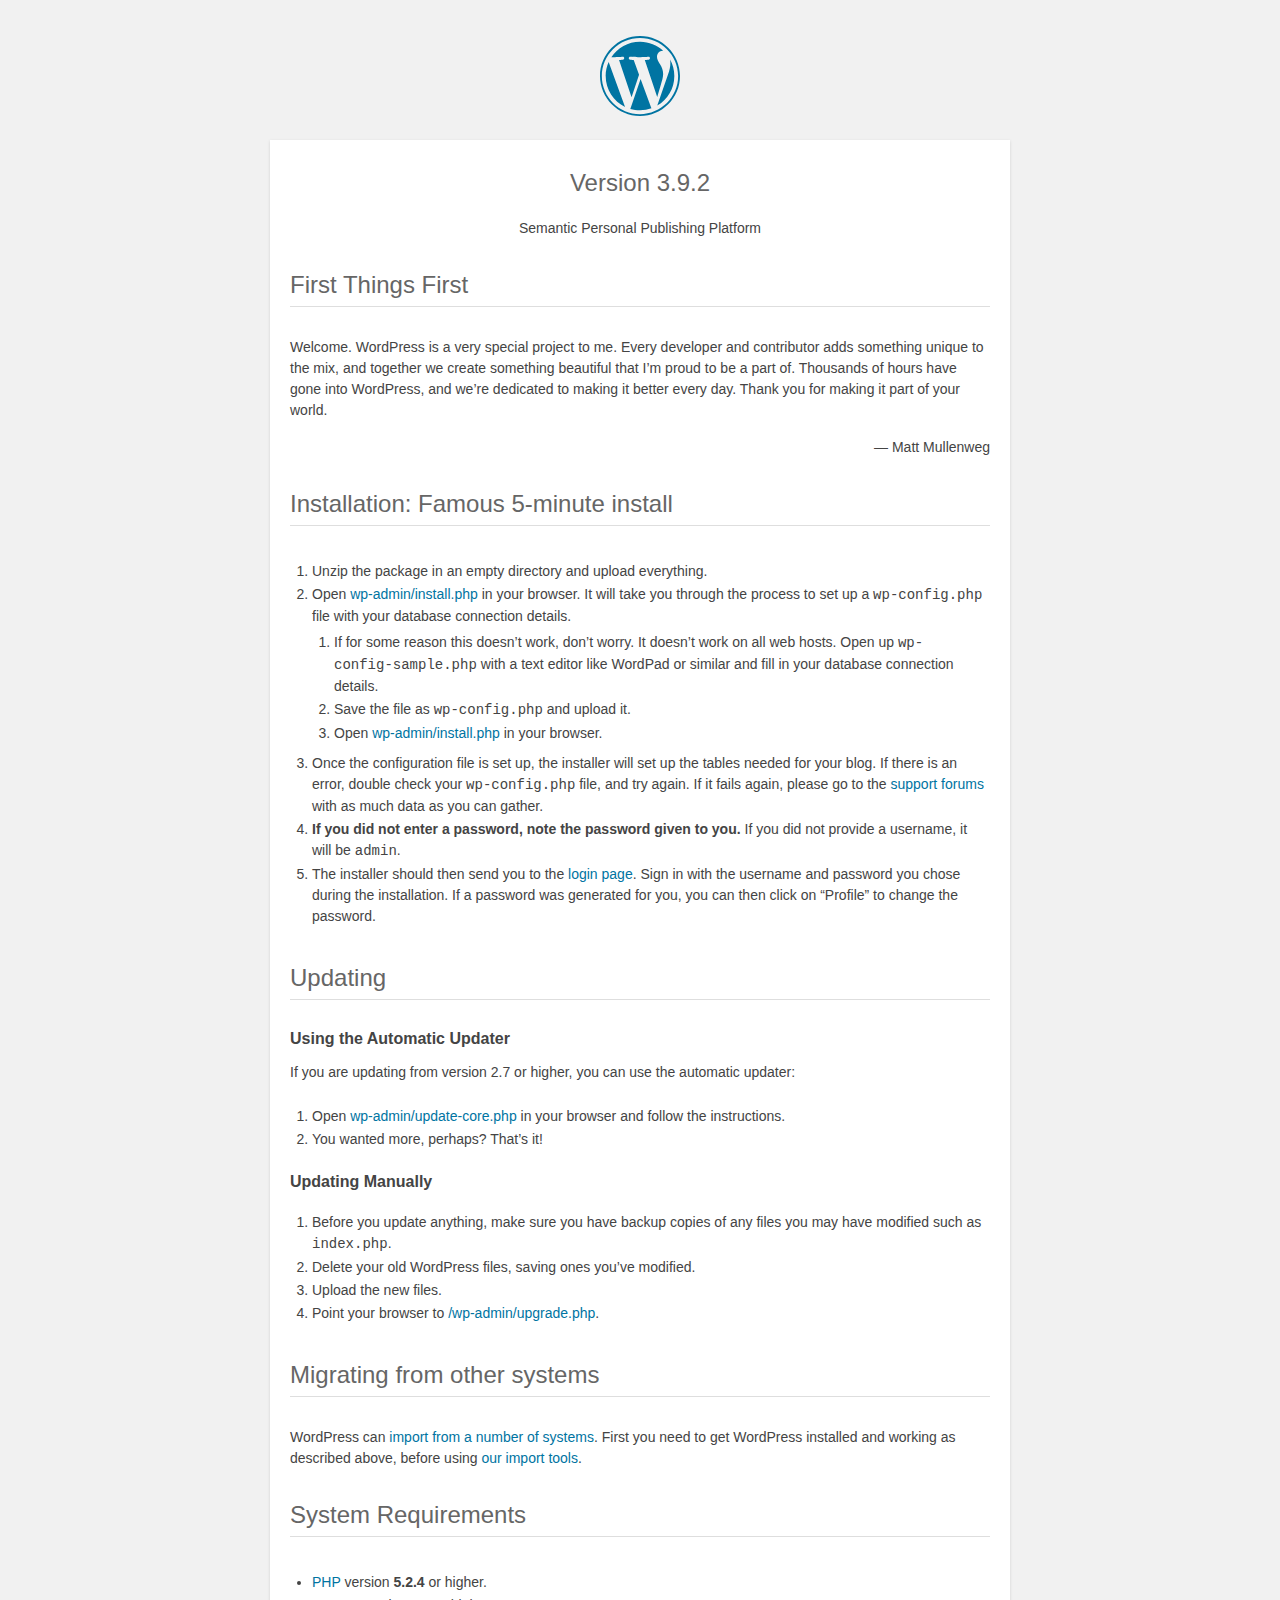
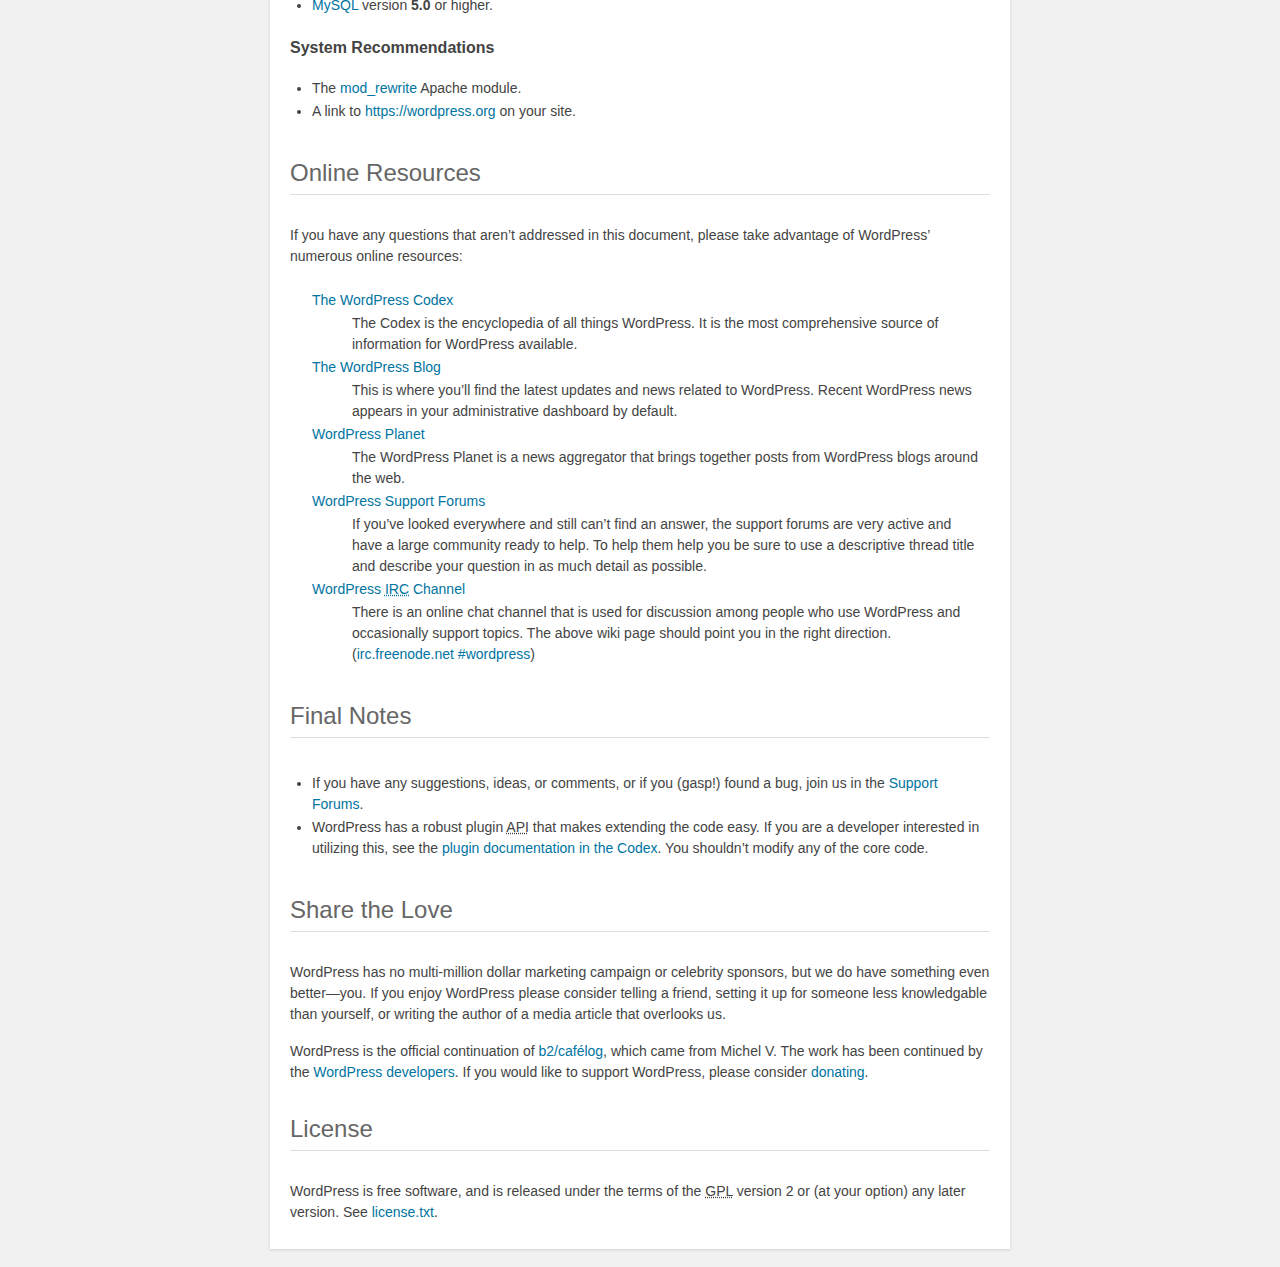
<file: wordpress/readme.html>
<!DOCTYPE html>
<html>
<head>
	<meta name="viewport" content="width=device-width" />
	<meta http-equiv="Content-Type" content="text/html; charset=utf-8" />
	<title>WordPress &#8250; ReadMe</title>
	<link rel="stylesheet" href="wp-admin/css/install.css?ver=20100228" type="text/css" />
</head>
<body>
<h1 id="logo">
	<a href="https://wordpress.org/"><img alt="WordPress" src="wp-admin/images/wordpress-logo.png" /></a>
	<br /> Version 3.9.2
</h1>
<p style="text-align: center">Semantic Personal Publishing Platform</p>

<h1>First Things First</h1>
<p>Welcome. WordPress is a very special project to me. Every developer and contributor adds something unique to the mix, and together we create something beautiful that I&#8217;m proud to be a part of. Thousands of hours have gone into WordPress, and we&#8217;re dedicated to making it better every day. Thank you for making it part of your world.</p>
<p style="text-align: right">&#8212; Matt Mullenweg</p>

<h1>Installation: Famous 5-minute install</h1>
<ol>
	<li>Unzip the package in an empty directory and upload everything.</li>
	<li>Open <span class="file"><a href="wp-admin/install.php">wp-admin/install.php</a></span> in your browser. It will take you through the process to set up a <code>wp-config.php</code> file with your database connection details.
		<ol>
			<li>If for some reason this doesn&#8217;t work, don&#8217;t worry. It doesn&#8217;t work on all web hosts. Open up <code>wp-config-sample.php</code> with a text editor like WordPad or similar and fill in your database connection details.</li>
			<li>Save the file as <code>wp-config.php</code> and upload it.</li>
			<li>Open <span class="file"><a href="wp-admin/install.php">wp-admin/install.php</a></span> in your browser.</li>
		</ol>
	</li>
	<li>Once the configuration file is set up, the installer will set up the tables needed for your blog. If there is an error, double check your <code>wp-config.php</code> file, and try again. If it fails again, please go to the <a href="https://wordpress.org/support/" title="WordPress support">support forums</a> with as much data as you can gather.</li>
	<li><strong>If you did not enter a password, note the password given to you.</strong> If you did not provide a username, it will be <code>admin</code>.</li>
	<li>The installer should then send you to the <a href="wp-login.php">login page</a>. Sign in with the username and password you chose during the installation. If a password was generated for you, you can then click on &#8220;Profile&#8221; to change the password.</li>
</ol>

<h1>Updating</h1>
<h2>Using the Automatic Updater</h2>
<p>If you are updating from version 2.7 or higher, you can use the automatic updater:</p>
<ol>
	<li>Open <span class="file"><a href="wp-admin/update-core.php">wp-admin/update-core.php</a></span> in your browser and follow the instructions.</li>
	<li>You wanted more, perhaps? That&#8217;s it!</li>
</ol>

<h2>Updating Manually</h2>
<ol>
	<li>Before you update anything, make sure you have backup copies of any files you may have modified such as <code>index.php</code>.</li>
	<li>Delete your old WordPress files, saving ones you&#8217;ve modified.</li>
	<li>Upload the new files.</li>
	<li>Point your browser to <span class="file"><a href="wp-admin/upgrade.php">/wp-admin/upgrade.php</a>.</span></li>
</ol>

<h1>Migrating from other systems</h1>
<p>WordPress can <a href="http://codex.wordpress.org/Importing_Content">import from a number of systems</a>. First you need to get WordPress installed and working as described above, before using <a href="wp-admin/import.php" title="Import to WordPress">our import tools</a>.</p>

<h1>System Requirements</h1>
<ul>
	<li><a href="http://php.net/">PHP</a> version <strong>5.2.4</strong> or higher.</li>
	<li><a href="http://www.mysql.com/">MySQL</a> version <strong>5.0</strong> or higher.</li>
</ul>

<h2>System Recommendations</h2>
<ul>
	<li>The <a href="http://httpd.apache.org/docs/2.2/mod/mod_rewrite.html">mod_rewrite</a> Apache module.</li>
	<li>A link to <a href="https://wordpress.org/">https://wordpress.org</a> on your site.</li>
</ul>

<h1>Online Resources</h1>
<p>If you have any questions that aren&#8217;t addressed in this document, please take advantage of WordPress&#8217; numerous online resources:</p>
<dl>
	<dt><a href="http://codex.wordpress.org/">The WordPress Codex</a></dt>
		<dd>The Codex is the encyclopedia of all things WordPress. It is the most comprehensive source of information for WordPress available.</dd>
	<dt><a href="https://wordpress.org/news/">The WordPress Blog</a></dt>
		<dd>This is where you&#8217;ll find the latest updates and news related to WordPress. Recent WordPress news appears in your administrative dashboard by default.</dd>
	<dt><a href="http://planet.wordpress.org/">WordPress Planet</a></dt>
		<dd>The WordPress Planet is a news aggregator that brings together posts from WordPress blogs around the web.</dd>
	<dt><a href="https://wordpress.org/support/">WordPress Support Forums</a></dt>
		<dd>If you&#8217;ve looked everywhere and still can&#8217;t find an answer, the support forums are very active and have a large community ready to help. To help them help you be sure to use a descriptive thread title and describe your question in as much detail as possible.</dd>
	<dt><a href="http://codex.wordpress.org/IRC">WordPress <abbr title="Internet Relay Chat">IRC</abbr> Channel</a></dt>
		<dd>There is an online chat channel that is used for discussion among people who use WordPress and occasionally support topics. The above wiki page should point you in the right direction. (<a href="irc://irc.freenode.net/wordpress">irc.freenode.net #wordpress</a>)</dd>
</dl>

<h1>Final Notes</h1>
<ul>
	<li>If you have any suggestions, ideas, or comments, or if you (gasp!) found a bug, join us in the <a href="https://wordpress.org/support/">Support Forums</a>.</li>
	<li>WordPress has a robust plugin <abbr title="application programming interface">API</abbr> that makes extending the code easy. If you are a developer interested in utilizing this, see the <a href="http://codex.wordpress.org/Plugin_API" title="WordPress plugin API">plugin documentation in the Codex</a>. You shouldn&#8217;t modify any of the core code.</li>
</ul>

<h1>Share the Love</h1>
<p>WordPress has no multi-million dollar marketing campaign or celebrity sponsors, but we do have something even better&#8212;you. If you enjoy WordPress please consider telling a friend, setting it up for someone less knowledgable than yourself, or writing the author of a media article that overlooks us.</p>

<p>WordPress is the official continuation of <a href="http://cafelog.com/">b2/caf&#233;log</a>, which came from Michel V. The work has been continued by the <a href="https://wordpress.org/about/">WordPress developers</a>. If you would like to support WordPress, please consider <a href="https://wordpress.org/donate/" title="Donate to WordPress">donating</a>.</p>

<h1>License</h1>
<p>WordPress is free software, and is released under the terms of the <abbr title="GNU General Public License">GPL</abbr> version 2 or (at your option) any later version. See <a href="license.txt">license.txt</a>.</p>

</body>
</html>
</file>
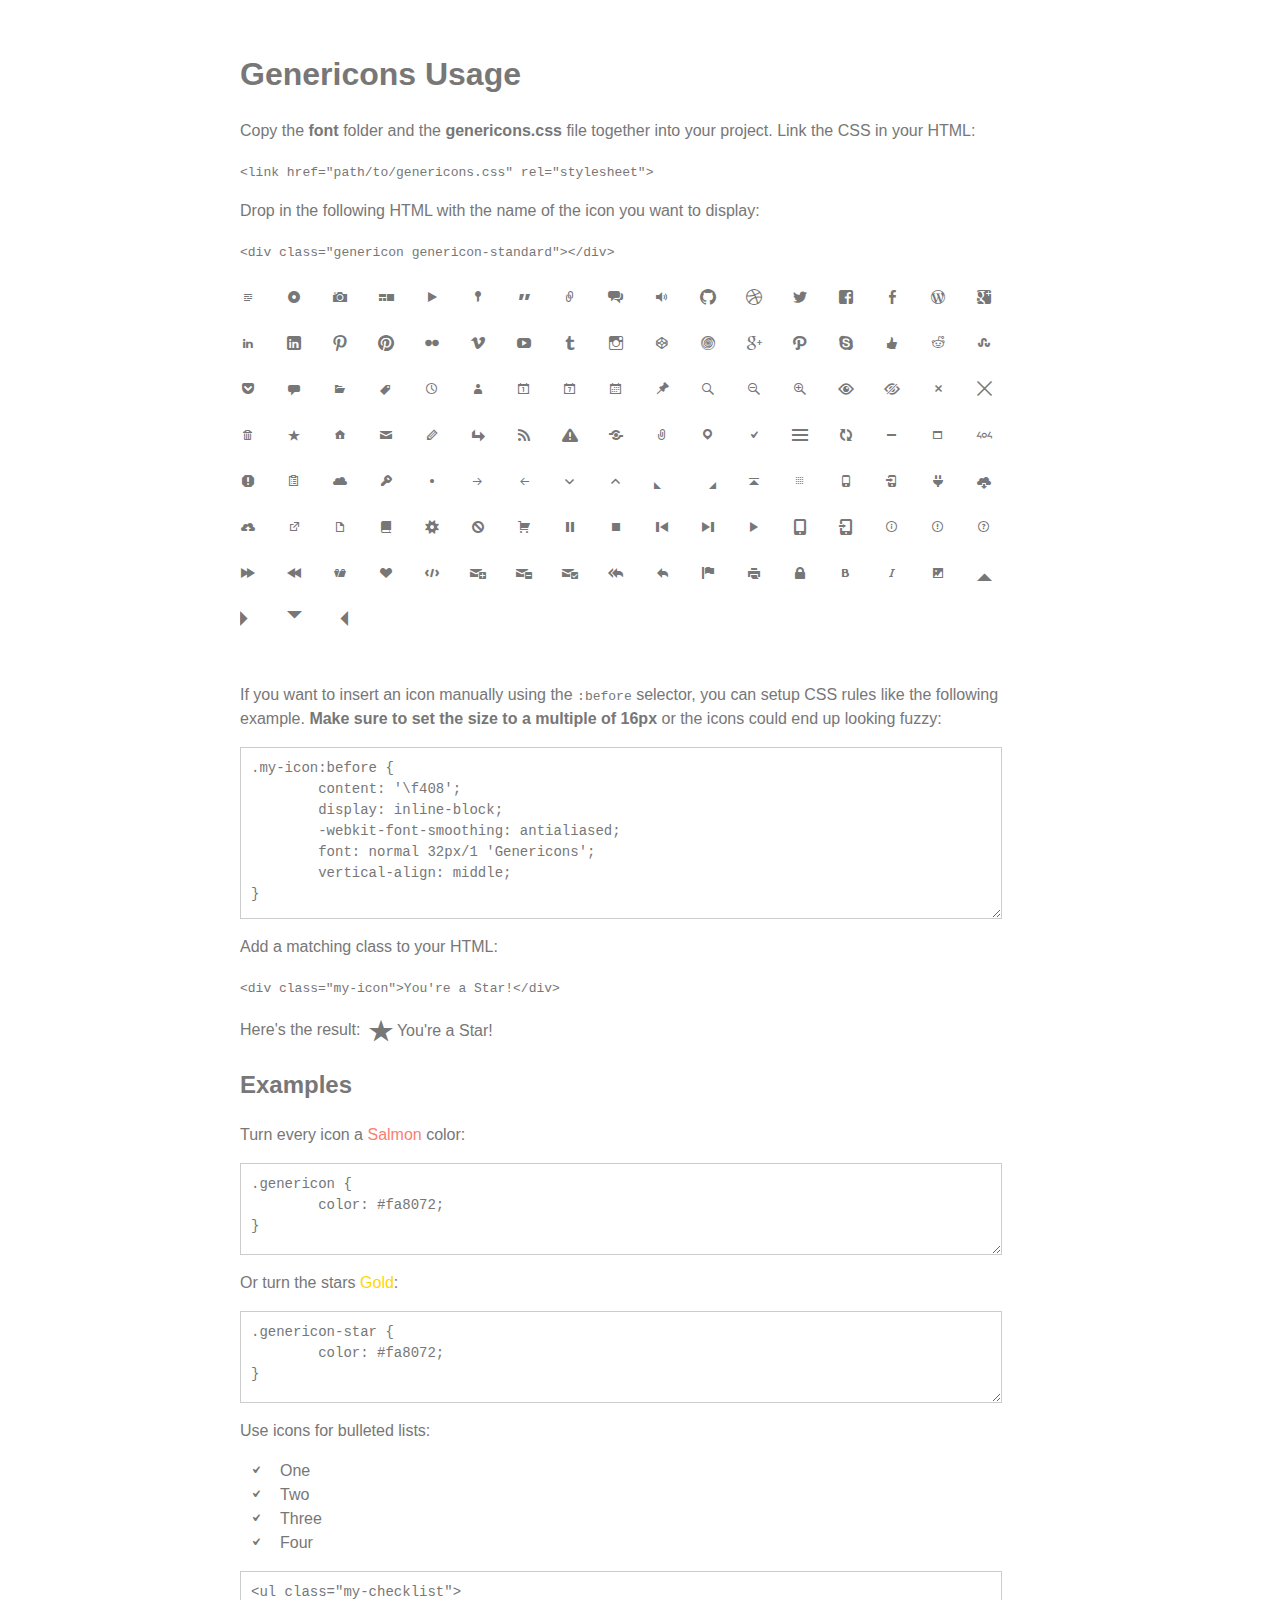
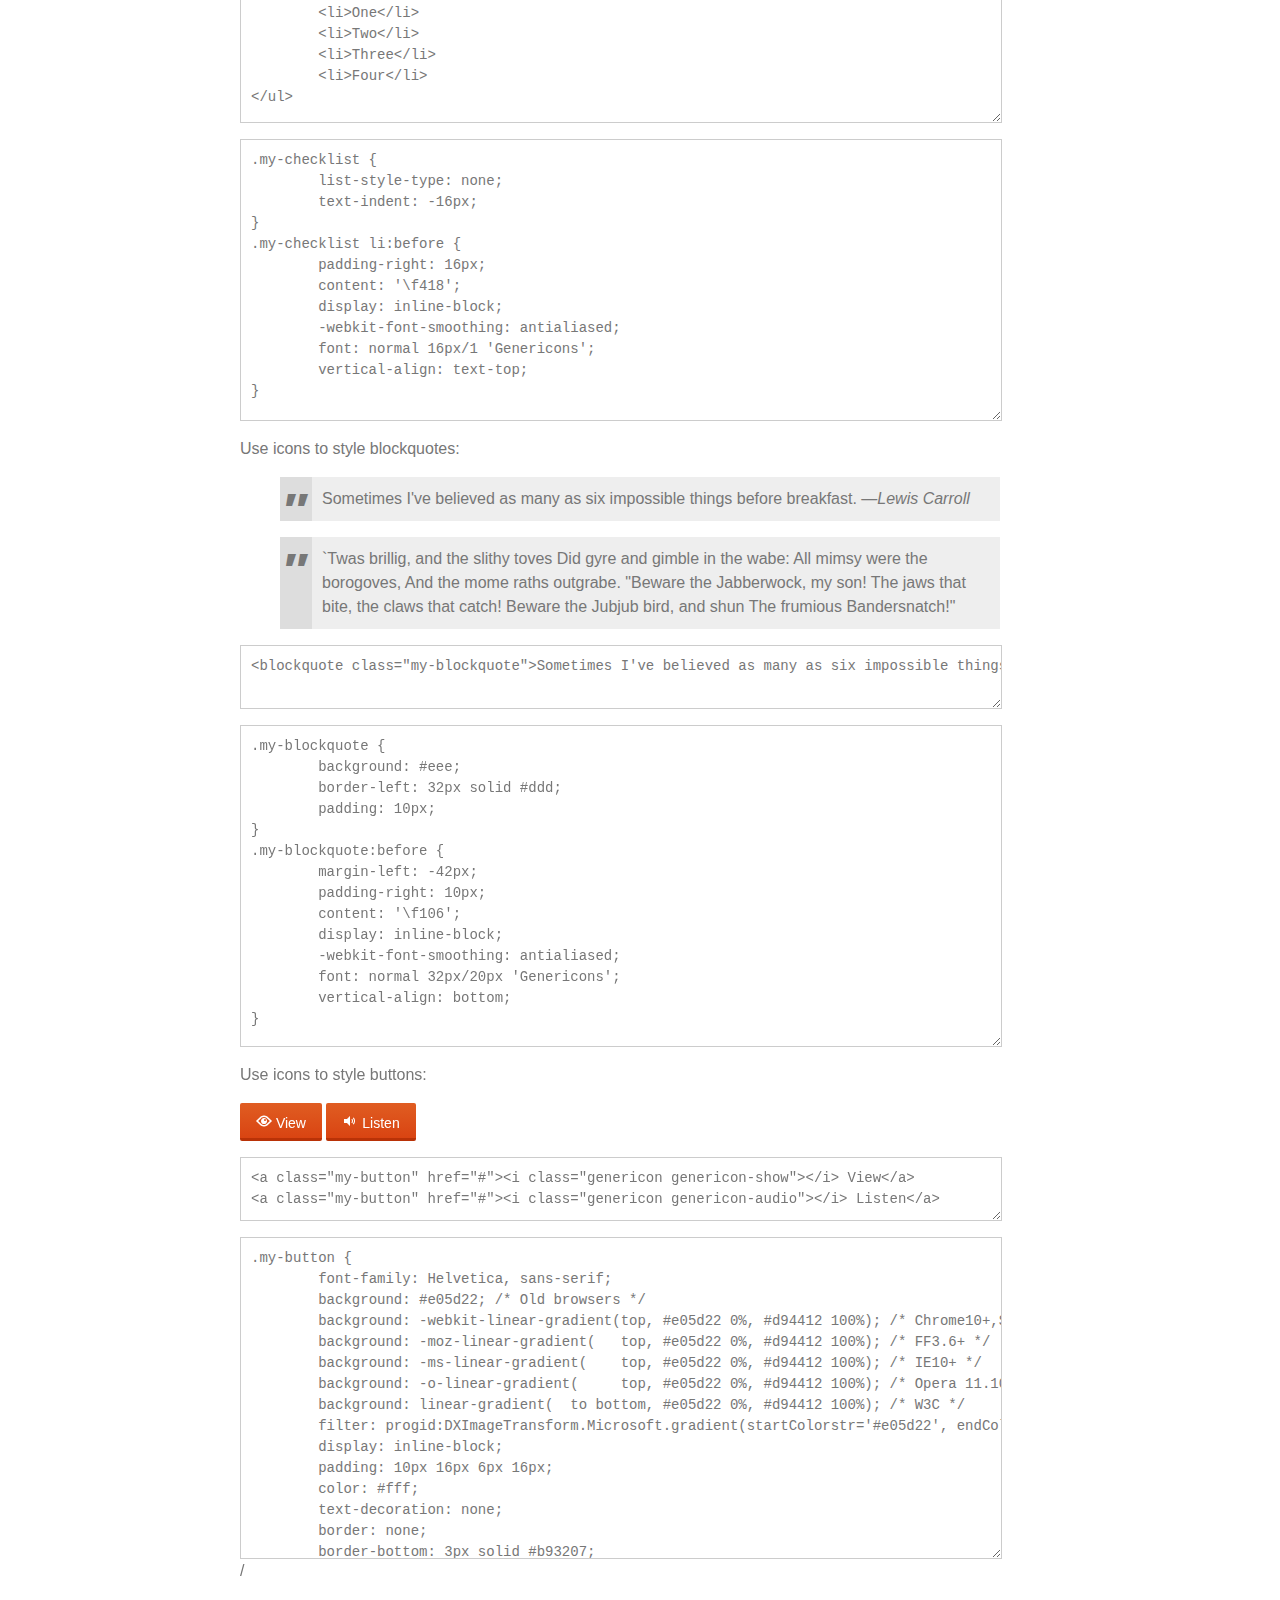
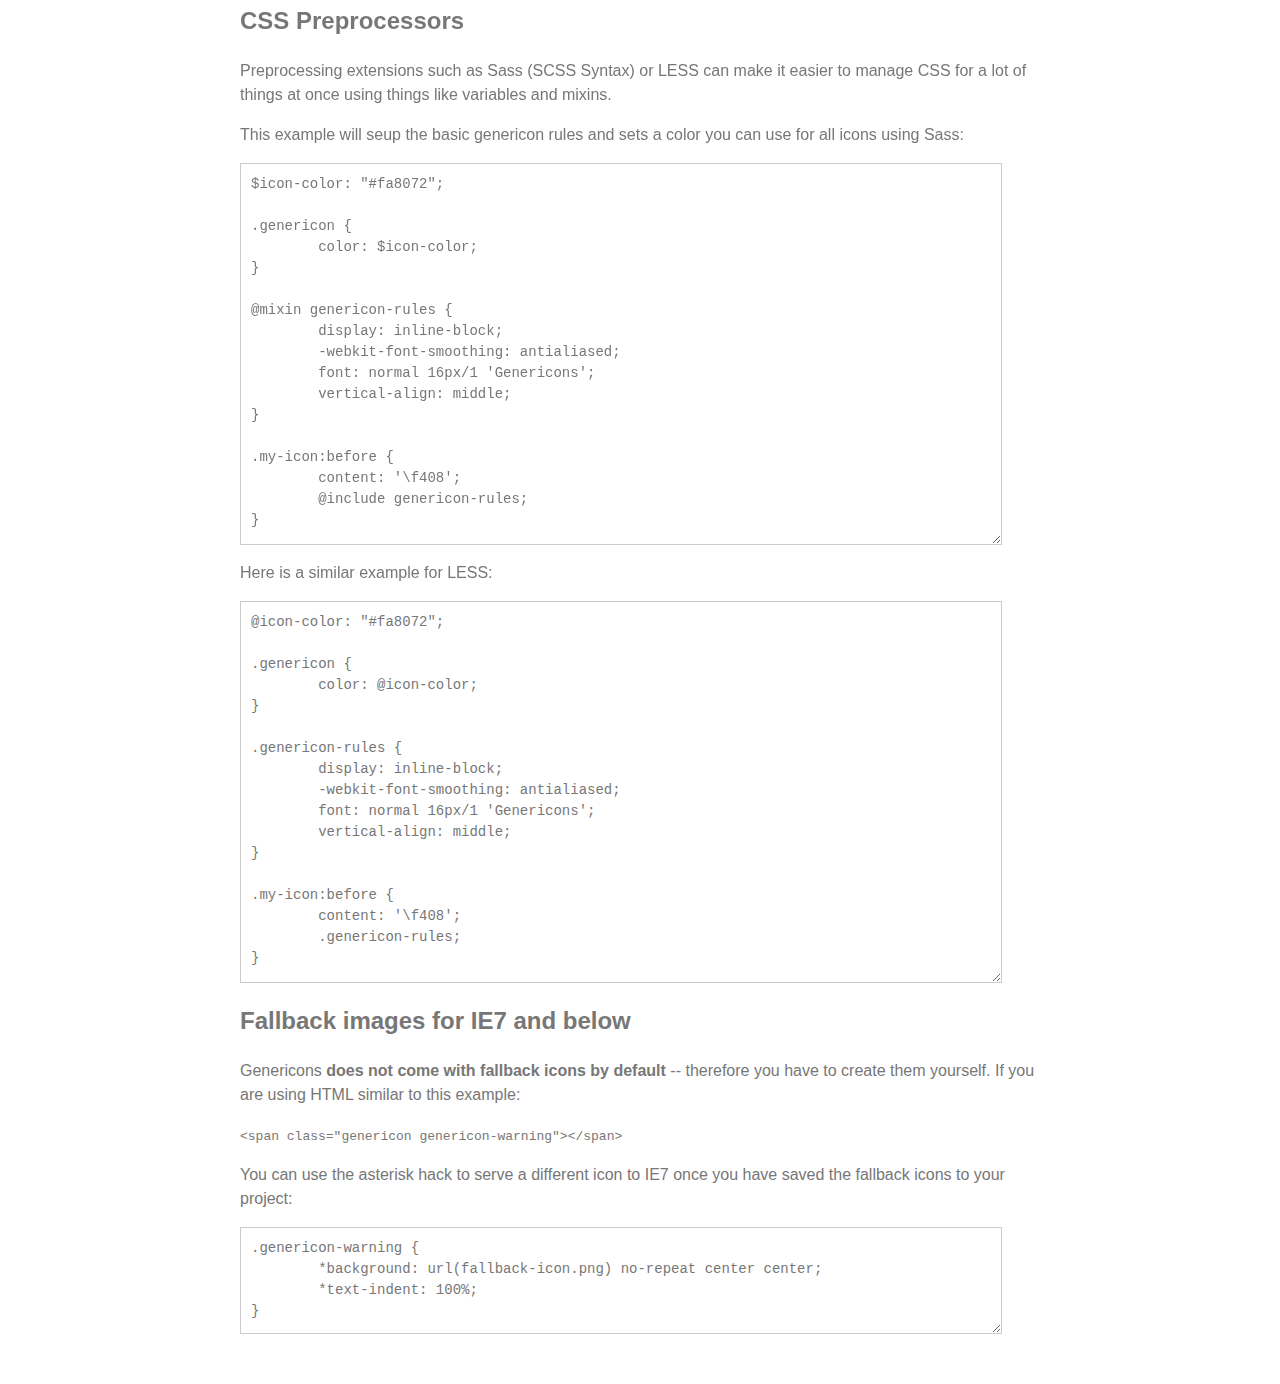
<file: wordpress/wp-content/themes/twentyfourteen/genericons/example.html>
<!DOCTYPE html>
<html dir="ltr" lang="en">
<head>
<title>Genericons</title>
<link rel="stylesheet" href="genericons.css">
<style type="text/css">
body {
	font-family: sans-serif;
	line-height: 1.5;
	width: 800px;
	margin: 50px auto;
	color: #777;
	background: white;
}
.icons {
	overflow: hidden;
	padding: 10px 0;
}
.icons div {
	cursor: pointer;
	float: left;
	margin: 0 30px 30px 0;
}
.icons:hover div {
	background: #f7f7f7;
}
.code {
        display: block;
        font: 14px/1.5 monospace;
        width: 740px;
        white-space: pre;
        border: 1px solid #ccc;
        padding: 10px;
        color: #777;
        overflow: auto;
}
.my-icon:before {
	content: '\f408';
        display: inline-block;
        -webkit-font-smoothing: antialiased;
        font: normal 32px/1 'Genericons';
        vertical-align: middle;
}
/* For the Examples */
.my-checklist {
	list-style-type: none;
	text-indent: -16px;
}
.my-checklist li:before {
	padding-right: 16px;
	content: '\f418';
        display: inline-block;
        -webkit-font-smoothing: antialiased;
        font: normal 16px/1 'Genericons';
        vertical-align: text-top;
}
.my-blockquote {
	background: #eee;
	border-left: 32px solid #ddd;
	padding: 10px;
}
.my-blockquote:before {
	margin-left: -42px;
	padding-right: 10px;
        content: '\f106';
        display: inline-block;
        -webkit-font-smoothing: antialiased;
        font: normal 32px/20px 'Genericons';
        vertical-align: bottom;
}
.my-button {
	font-family: Helvetica, sans-serif;
	font-size: 14px;
	background: #e05d22; /* Old browsers */
	background: -webkit-linear-gradient(top, #e05d22 0%, #d94412 100%); /* Chrome10+,Safari5.1+ */
	background: -moz-linear-gradient(   top, #e05d22 0%, #d94412 100%); /* FF3.6+ */
	background: -ms-linear-gradient(    top, #e05d22 0%, #d94412 100%); /* IE10+ */
	background: -o-linear-gradient(     top, #e05d22 0%, #d94412 100%); /* Opera 11.10+ */
	background: linear-gradient(  to bottom, #e05d22 0%, #d94412 100%); /* W3C */
	filter: progid:DXImageTransform.Microsoft.gradient(startColorstr='#e05d22', endColorstr='#d94412', GradientType=0); /* IE6-9 */
	display: inline-block;
	padding: 10px 16px 4px 16px;
	color: #fff;
	text-decoration: none;
	border: none;
	border-bottom: 3px solid #b93207;
	border-radius: 2px;
}
.my-button:hover,
.my-button:focus {
	background: #ed6a31; /* Old browsers */
	background: -webkit-linear-gradient(top, #ed6a31 0%, #e55627 100%); /* Chrome10+,Safari5.1+ */
	background: -moz-linear-gradient(   top, #ed6a31 0%, #e55627 100%); /* FF3.6+ */
	background: -ms-linear-gradient(    top, #ed6a31 0%, #e55627 100%); /* IE10+ */
	background: -o-linear-gradient(     top, #ed6a31 0%, #e55627 100%); /* Opera 11.10+ */
	background: linear-gradient(  to bottom, #ed6a31 0%, #e55627 100%); /* W3C */
	filter: progid:DXImageTransform.Microsoft.gradient(startColorstr='#ed6a31', endColorstr='#e55627', GradientType=0); /* IE6-9 */
	outline: none;
}
.my-button:active {
	background: #d94412; /* Old browsers */
	background: -webkit-linear-gradient(top, #d94412 0%, #e05d22 100%); /* Chrome10+,Safari5.1+ */
	background: -moz-linear-gradient(   top, #d94412 0%, #e05d22 100%); /* FF3.6+ */
	background: -ms-linear-gradient(    top, #d94412 0%, #e05d22 100%); /* IE10+ */
	background: -o-linear-gradient(     top, #d94412 0%, #e05d22 100%); /* Opera 11.10+ */
	background: linear-gradient(  to bottom, #d94412 0%, #e05d22 100%); /* W3C */
	filter: progid:DXImageTransform.Microsoft.gradient(startColorstr='#d94412', endColorstr='#e05d22', GradientType=0); /* IE6-9 */
	border: none;
	border-top: 3px solid #b93207;
	padding: 6px 16px 7px 16px;
}
</style>
</head>
<body>

<div class="section">

	<h1>Genericons Usage</h1>

	<p>Copy the <strong>font</strong> folder and the <strong>genericons.css</strong> file together into your project. Link the CSS in your HTML:</p>

	<p><code>&lt;link href="path/to/genericons.css" rel="stylesheet"&gt;</code></p>

	<p>Drop in the following HTML with the name of the icon you want to display:</p>

	<p><code>&lt;div class="genericon genericon-standard"&gt;&lt;/div&gt;</code></p>

	<div class="icons">
	
		<!-- post formats -->
		<div alt="f100" class="genericon genericon-standard"></div>
		<div alt="f101" class="genericon genericon-aside"></div>
		<div alt="f102" class="genericon genericon-image"></div>
		<div alt="f103" class="genericon genericon-gallery"></div>
		<div alt="f104" class="genericon genericon-video"></div>
		<div alt="f105" class="genericon genericon-status"></div>
		<div alt="f106" class="genericon genericon-quote"></div>
		<div alt="f107" class="genericon genericon-link"></div>
		<div alt="f108" class="genericon genericon-chat"></div>
		<div alt="f109" class="genericon genericon-audio"></div>

		<!-- social icons -->
		<div alt="f200" class="genericon genericon-github"></div>
		<div alt="f201" class="genericon genericon-dribbble"></div>
		<div alt="f202" class="genericon genericon-twitter"></div>
		<div alt="f203" class="genericon genericon-facebook"></div>
		<div alt="f204" class="genericon genericon-facebook-alt"></div>
		<div alt="f205" class="genericon genericon-wordpress"></div>
		<div alt="f206" class="genericon genericon-googleplus"></div>
		<div alt="f207" class="genericon genericon-linkedin"></div>
		<div alt="f208" class="genericon genericon-linkedin-alt"></div>
		<div alt="f209" class="genericon genericon-pinterest"></div>
		<div alt="f210" class="genericon genericon-pinterest-alt"></div>
		<div alt="f211" class="genericon genericon-flickr"></div>
		<div alt="f212" class="genericon genericon-vimeo"></div>
		<div alt="f213" class="genericon genericon-youtube"></div>
		<div alt="f214" class="genericon genericon-tumblr"></div>
		<div alt="f215" class="genericon genericon-instagram"></div>
		<div alt="f216" class="genericon genericon-codepen"></div>
		<div alt="f217" class="genericon genericon-polldaddy"></div>
		<div alt="f218" class="genericon genericon-googleplus-alt"></div>
		<div alt="f219" class="genericon genericon-path"></div>
		<div alt="f220" class="genericon genericon-skype"></div>
		<div alt="f221" class="genericon genericon-digg"></div>
		<div alt="f222" class="genericon genericon-reddit"></div>
		<div alt="f223" class="genericon genericon-stumbleupon"></div>
		<div alt="f224" class="genericon genericon-pocket"></div>

		<!-- meta icons -->
		<div alt="f300" class="genericon genericon-comment"></div>
		<div alt="f301" class="genericon genericon-category"></div>
		<div alt="f302" class="genericon genericon-tag"></div>
		<div alt="f303" class="genericon genericon-time"></div>
		<div alt="f304" class="genericon genericon-user"></div>
		<div alt="f305" class="genericon genericon-day"></div>
		<div alt="f306" class="genericon genericon-week"></div>
		<div alt="f307" class="genericon genericon-month"></div>
		<div alt="f308" class="genericon genericon-pinned"></div>

		<!-- other icons -->
		<div alt="f400" class="genericon genericon-search"></div>
		<div alt="f401" class="genericon genericon-unzoom"></div>
		<div alt="f402" class="genericon genericon-zoom"></div>
		<div alt="f403" class="genericon genericon-show"></div>
		<div alt="f404" class="genericon genericon-hide"></div>
		<div alt="f405" class="genericon genericon-close"></div>
		<div alt="f406" class="genericon genericon-close-alt"></div>
		<div alt="f407" class="genericon genericon-trash"></div>
		<div alt="f408" class="genericon genericon-star"></div>
		<div alt="f409" class="genericon genericon-home"></div>
		<div alt="f410" class="genericon genericon-mail"></div>
		<div alt="f411" class="genericon genericon-edit"></div>
		<div alt="f412" class="genericon genericon-reply"></div>
		<div alt="f413" class="genericon genericon-feed"></div>
		<div alt="f414" class="genericon genericon-warning"></div>
		<div alt="f415" class="genericon genericon-share"></div>
		<div alt="f416" class="genericon genericon-attachment"></div>
		<div alt="f417" class="genericon genericon-location"></div>
		<div alt="f418" class="genericon genericon-checkmark"></div>
		<div alt="f419" class="genericon genericon-menu"></div>
		<div alt="f420" class="genericon genericon-refresh"></div>
		<div alt="f421" class="genericon genericon-minimize"></div>
		<div alt="f422" class="genericon genericon-maximize"></div>
		<div alt="f423" class="genericon genericon-404"></div>
		<div alt="f424" class="genericon genericon-spam"></div>
		<div alt="f425" class="genericon genericon-summary"></div>
		<div alt="f426" class="genericon genericon-cloud"></div>
		<div alt="f427" class="genericon genericon-key"></div>
		<div alt="f428" class="genericon genericon-dot"></div>
		<div alt="f429" class="genericon genericon-next"></div>
		<div alt="f430" class="genericon genericon-previous"></div>
		<div alt="f431" class="genericon genericon-expand"></div>
		<div alt="f432" class="genericon genericon-collapse"></div>
		<div alt="f433" class="genericon genericon-dropdown"></div>
		<div alt="f434" class="genericon genericon-dropdown-left"></div>
		<div alt="f435" class="genericon genericon-top"></div>
		<div alt="f436" class="genericon genericon-draggable"></div>
		<div alt="f437" class="genericon genericon-phone"></div>
		<div alt="f438" class="genericon genericon-send-to-phone"></div>
		<div alt="f439" class="genericon genericon-plugin"></div>
		<div alt="f440" class="genericon genericon-cloud-download"></div>
		<div alt="f441" class="genericon genericon-cloud-upload"></div>
		<div alt="f442" class="genericon genericon-external"></div>
		<div alt="f443" class="genericon genericon-document"></div>
		<div alt="f444" class="genericon genericon-book"></div>
		<div alt="f445" class="genericon genericon-cog"></div>
		<div alt="f446" class="genericon genericon-unapprove"></div>
		<div alt="f447" class="genericon genericon-cart"></div>
		<div alt="f448" class="genericon genericon-pause"></div>
		<div alt="f449" class="genericon genericon-stop"></div>
		<div alt="f450" class="genericon genericon-skip-back"></div>
		<div alt="f451" class="genericon genericon-skip-ahead"></div>
		<div alt="f452" class="genericon genericon-play"></div>
		<div alt="f453" class="genericon genericon-tablet"></div>
		<div alt="f454" class="genericon genericon-send-to-tablet"></div>
		<div alt="f455" class="genericon genericon-info"></div>
		<div alt="f456" class="genericon genericon-notice"></div>
		<div alt="f457" class="genericon genericon-help"></div>
		<div alt="f458" class="genericon genericon-fastforward"></div>
		<div alt="f459" class="genericon genericon-rewind"></div>
		<div alt="f460" class="genericon genericon-portfolio"></div>
		<div alt="f461" class="genericon genericon-heart"></div>
		<div alt="f462" class="genericon genericon-code"></div>
		<div alt="f463" class="genericon genericon-subscribe"></div>
		<div alt="f464" class="genericon genericon-unsubscribe"></div>
		<div alt="f465" class="genericon genericon-subscribed"></div>
		<div alt="f466" class="genericon genericon-reply-alt"></div>
		<div alt="f467" class="genericon genericon-reply-single"></div>
		<div alt="f468" class="genericon genericon-flag"></div>
		<div alt="f469" class="genericon genericon-print"></div>
		<div alt="f470" class="genericon genericon-lock"></div>
		<div alt="f471" class="genericon genericon-bold"></div>
		<div alt="f472" class="genericon genericon-italic"></div>
		<div alt="f473" class="genericon genericon-picture"></div>

		<!-- generic shapes -->
		<div alt="f500" class="genericon genericon-uparrow"></div>
		<div alt="f501" class="genericon genericon-rightarrow"></div>
		<div alt="f502" class="genericon genericon-downarrow"></div>
		<div alt="f503" class="genericon genericon-leftarrow"></div>

	</div>

	<p>If you want to insert an icon manually using the <code>:before</code> selector, you can setup CSS rules like the following example. <strong>Make sure to set the size to a multiple of 16px</strong> or the icons could end up looking fuzzy:</p>

<p><textarea class="code" style="min-height: 150px;" onclick="select();">.my-icon:before {
	content: '\f408';
        display: inline-block;
        -webkit-font-smoothing: antialiased;
        font: normal 32px/1 'Genericons';
        vertical-align: middle;
}</textarea></p>

	<p>Add a matching class to your HTML:</p>

	<p><code>&lt;div class="my-icon"&gt;You're a Star!&lt;/div&gt;</code></p>

	<p>Here's the result: <span class="my-icon">You're a Star!</span></p>

	<h2>Examples</h2>

	<p>Turn every icon a <span style="color: #fa8072;">Salmon</span> color:</p>

<p><textarea class="code" style="min-height: 70px" onclick="select();">
.genericon {
	color: #fa8072;
}</textarea></p>

	<p>Or turn the stars <span style="color: #ffd700;">Gold</span>:</p>

<p><textarea class="code" style="min-height: 70px" onclick="select();">
.genericon-star {
	color: #fa8072;
}</textarea></p>

	<p>Use icons for bulleted lists:</p>

	<ul class="my-checklist">
		<li>One</li>
		<li>Two</li>
		<li>Three</li>
		<li>Four</li>
	</ul>

<p><textarea class="code" style="min-height: 130px" onclick="select();">
<ul class="my-checklist">
	<li>One</li>
	<li>Two</li>
	<li>Three</li>
	<li>Four</li>
</ul></textarea></p>

<p><textarea class="code" style="min-height: 260px;" onclick="select();">
.my-checklist {
	list-style-type: none;
	text-indent: -16px;
}
.my-checklist li:before {
	padding-right: 16px;
	content: '\f418';
        display: inline-block;
        -webkit-font-smoothing: antialiased;
        font: normal 16px/1 'Genericons';
        vertical-align: text-top;
}</textarea></p>

	<p>Use icons to style blockquotes:</p>

	<blockquote class="my-blockquote">Sometimes I've believed as many as six impossible things before breakfast. &mdash;<em>Lewis Carroll</em></blockquote>
	<blockquote class="my-blockquote">`Twas brillig, and the slithy toves Did gyre and gimble in the wabe: All mimsy were the borogoves, And the mome raths outgrabe. "Beware the Jabberwock, my son!  The jaws that bite, the claws that catch!  Beware the Jubjub bird, and shun The frumious Bandersnatch!"</blockquote>

<p><textarea class="code" style="min-height: 40px;" onclick="select();"><blockquote class="my-blockquote">Sometimes I've believed as many as six impossible things before breakfast. &mdash;<em>Lewis Carroll</em></blockquote></textarea></p>

<p><textarea class="code" style="min-height: 300px;" onclick="select();">
.my-blockquote {
	background: #eee;
	border-left: 32px solid #ddd;
	padding: 10px;
}
.my-blockquote:before {
	margin-left: -42px;
	padding-right: 10px;
        content: '\f106';
        display: inline-block;
        -webkit-font-smoothing: antialiased;
        font: normal 32px/20px 'Genericons';
        vertical-align: bottom;
} </textarea></p>

	<p>Use icons to style buttons:</p>

	<a class="my-button" href="javascript:void()"><i class="genericon genericon-show"></i> View</a>
	<a class="my-button" href="javascript:void()"><i class="genericon genericon-audio"></i> Listen</a>

<p><textarea class="code" style="min-height: 40px;" onclick="select();"><a class="my-button" href="#"><i class="genericon genericon-show"></i> View</a>
<a class="my-button" href="#"><i class="genericon genericon-audio"></i> Listen</a></textarea></p>

<p><textarea class="code" style="min-height: 300px;" onclick="select();">
.my-button {
	font-family: Helvetica, sans-serif;
	background: #e05d22; /* Old browsers */
	background: -webkit-linear-gradient(top, #e05d22 0%, #d94412 100%); /* Chrome10+,Safari5.1+ */
	background: -moz-linear-gradient(   top, #e05d22 0%, #d94412 100%); /* FF3.6+ */
	background: -ms-linear-gradient(    top, #e05d22 0%, #d94412 100%); /* IE10+ */
	background: -o-linear-gradient(     top, #e05d22 0%, #d94412 100%); /* Opera 11.10+ */
	background: linear-gradient(  to bottom, #e05d22 0%, #d94412 100%); /* W3C */
	filter: progid:DXImageTransform.Microsoft.gradient(startColorstr='#e05d22', endColorstr='#d94412', GradientType=0); /* IE6-9 */
	display: inline-block;
	padding: 10px 16px 6px 16px;
	color: #fff;
	text-decoration: none;
	border: none;
	border-bottom: 3px solid #b93207;
	border-radius: 2px;
}

.my-button:hover,
.my-button:focus {
	background: #ed6a31; /* Old browsers */
	background: -webkit-linear-gradient(top, #ed6a31 0%, #e55627 100%); /* Chrome10+,Safari5.1+ */
	background: -moz-linear-gradient(   top, #ed6a31 0%, #e55627 100%); /* FF3.6+ */
	background: -ms-linear-gradient(    top, #ed6a31 0%, #e55627 100%); /* IE10+ */
	background: -o-linear-gradient(     top, #ed6a31 0%, #e55627 100%); /* Opera 11.10+ */
	background: linear-gradient(  to bottom, #ed6a31 0%, #e55627 100%); /* W3C */
	filter: progid:DXImageTransform.Microsoft.gradient(startColorstr='#ed6a31', endColorstr='#e55627', GradientType=0); /* IE6-9 */
	outline: none;
}

.my-button:active {
	background: #d94412; /* Old browsers */
	background: -webkit-linear-gradient(top, #d94412 0%, #e05d22 100%); /* Chrome10+,Safari5.1+ */
	background: -moz-linear-gradient(   top, #d94412 0%, #e05d22 100%); /* FF3.6+ */
	background: -ms-linear-gradient(    top, #d94412 0%, #e05d22 100%); /* IE10+ */
	background: -o-linear-gradient(     top, #d94412 0%, #e05d22 100%); /* Opera 11.10+ */
	background: linear-gradient(  to bottom, #d94412 0%, #e05d22 100%); /* W3C */
	filter: progid:DXImageTransform.Microsoft.gradient(startColorstr='#d94412', endColorstr='#e05d22', GradientType=0); /* IE6-9 */
	border: none;
	border-top: 3px solid #b93207;
	padding: 6px 16px 10px 16px;
}</textarea>/</p>

	<h2>CSS Preprocessors</h2>

	<p>Preprocessing extensions such as Sass (SCSS Syntax) or LESS</a> can make it easier to manage CSS for a lot of things at once using things like variables and mixins.</p>

	<p>This example will seup the basic genericon rules and sets a color you can use for all icons using Sass:</p>

<p><textarea class="code" style="min-height: 360px;" onclick="select();">$icon-color: "#fa8072";

.genericon {
        color: $icon-color;
}

@mixin genericon-rules {
        display: inline-block;
        -webkit-font-smoothing: antialiased;
        font: normal 16px/1 'Genericons';
        vertical-align: middle;
}

.my-icon:before {
	content: '\f408';
        @include genericon-rules;
}</textarea></p>

	<p>Here is a similar example for LESS:</p>

<p><textarea class="code" style="min-height: 360px;" onclick="select();">@icon-color: "#fa8072";

.genericon {
        color: @icon-color;
}

.genericon-rules {
        display: inline-block;
        -webkit-font-smoothing: antialiased;
        font: normal 16px/1 'Genericons';
        vertical-align: middle;
}

.my-icon:before {
	content: '\f408';
        .genericon-rules;
}</textarea></p>

	<h2>Fallback images for IE7 and below</h2>

	<p>Genericons <strong>does not come with fallback icons by default</strong> -- therefore you have to create them yourself. If you are using HTML similar to this example:

	<p><code>&lt;span class="genericon genericon-warning"&gt;&lt;/span&gt;</code></p>

	<p>You can use the asterisk hack to serve a different icon to IE7 once you have saved the fallback icons to your project:</p>

<textarea class="code" style="min-height: 85px;" onclick="select();">.genericon-warning {
        *background: url(fallback-icon.png) no-repeat center center;
        *text-indent: 100%;
}</textarea>

</div>

</body>
</html>
</file>
<file: wordpress/wp-admin/css/install.css>
html {
	background: #f1f1f1;
	margin: 0 20px;
}

body {
	background: #fff;
	color: #444;
	font-family: "Open Sans", sans-serif;
	margin: 140px auto 25px;
	padding: 20px 20px 10px 20px;
	max-width: 700px;
	-webkit-font-smoothing: subpixel-antialiased;
	-webkit-box-shadow: 0 1px 3px rgba(0,0,0,0.13);
	box-shadow: 0 1px 3px rgba(0,0,0,0.13);
}

a {
	color: #0074a2;
	text-decoration: none;
}

a:hover {
	color: #2ea2cc;
}

h1 {
	border-bottom: 1px solid #dedede;
	clear: both;
	color: #666;
	font-size: 24px;
	margin: 30px 0;
	padding: 0;
	padding-bottom: 7px;
	font-weight: normal;
}

h2 {
	font-size: 16px;
}

p, li, dd, dt {
	padding-bottom: 2px;
	font-size: 14px;
	line-height: 1.5;
}

code, .code {
	font-family: Consolas, Monaco, monospace;
}

ul, ol, dl {
	padding: 5px 5px 5px 22px;
}

a img {
	border:0
}
abbr {
	border: 0;
	font-variant: normal;
}
#logo {
	margin: 6px 0 14px 0;
	border-bottom: none;
	text-align:center
}
#logo a {
	background-image: url(../images/w-logo-blue.png?ver=20131202);
	background-image: none, url(../images/wordpress-logo.svg?ver=20131107);
	-webkit-background-size: 80px 80px;
	background-size: 80px 80px;
	background-position: center top;
	background-repeat: no-repeat;
	color: #999;
	height: 80px;
	font-size: 20px;
	font-weight: normal;
	line-height: 1.3em;
	margin: -130px auto 25px;
	padding: 0;
	text-decoration: none;
	width: 80px;
	text-indent: -9999px;
	outline: none;
	overflow: hidden;
	display: block;
}
.step {
	margin: 20px 0 15px;
}
.step, th {
	text-align: left;
	padding: 0;
}
.step .button-large {
	font-size: 14px;
}
textarea {
	border: 1px solid #dfdfdf;
	font-family: "Open Sans", sans-serif;
	width: 100%;
	-webkit-box-sizing: border-box;
	-moz-box-sizing: border-box;
	box-sizing: border-box;
}

.form-table {
	border-collapse: collapse;
	margin-top: 1em;
	width: 100%;
}

.form-table td {
	margin-bottom: 9px;
	padding: 10px 20px 10px 0;
	border-bottom: 8px solid #fff;
	font-size: 14px;
	vertical-align: top
}

.form-table th {
	font-size: 14px;
	text-align: left;
	padding: 16px 20px 10px 0;
	width: 140px;
	vertical-align: top;
}

.form-table code {
	line-height: 18px;
	font-size: 14px;
}

.form-table p {
	margin: 4px 0 0 0;
	font-size: 11px;
}

.form-table input {
	line-height: 20px;
	font-size: 15px;
	padding: 3px 5px;
	border: 1px solid #ddd;
	-webkit-box-shadow: inset 0 1px 2px rgba(0,0,0,0.07);
	box-shadow: inset 0 1px 2px rgba(0,0,0,0.07);
}

input,
submit {
	font-family: "Open Sans", sans-serif;
}

.form-table input[type=text],
.form-table input[type=password] {
	width: 206px;
}

.form-table th p {
	font-weight: normal;
}

.form-table.install-success td {
	vertical-align: middle;
	padding: 16px 20px 10px 0;
}

.form-table.install-success td p {
	margin: 0;
	font-size: 14px;
}

.form-table.install-success td code {
	margin: 0;
	font-size: 18px;
}

#error-page {
	margin-top: 50px;
}

#error-page p {
	font-size: 14px;
	line-height: 18px;
	margin: 25px 0 20px;
}

#error-page code, .code {
	font-family: Consolas, Monaco, monospace;
}

#pass-strength-result {
	background-color: #eee;
	border-color: #ddd !important;
	border-style: solid;
	border-width: 1px;
	margin: 5px 5px 5px 0;
	padding: 5px;
	text-align: center;
	width: 200px;
	display: none;
}

#pass-strength-result.bad {
	background-color: #ffb78c;
	border-color: #ff853c !important;
}

#pass-strength-result.good {
	background-color: #ffec8b;
	border-color: #ffcc00 !important;
}

#pass-strength-result.short {
	background-color: #ffa0a0;
	border-color: #f04040 !important;
}

#pass-strength-result.strong {
	background-color: #c3ff88;
	border-color: #8dff1c !important;
}

.message {
	border: 1px solid #c00;
	padding: 0.5em 0.7em;
	margin: 5px 0 15px;
	background-color: #ffebe8;
}

/* @noflip */
#dbname,
#uname,
#pwd,
#dbhost,
#prefix,
#user_login,
#admin_email,
#pass1,
#pass2 {
	direction: ltr;
}


/* localization */
body.rtl,
.rtl textarea,
.rtl input,
.rtl submit {
	font-family: Tahoma, sans-serif;
}

:lang(he-il) body.rtl,
:lang(he-il) .rtl textarea,
:lang(he-il) .rtl input,
:lang(he-il) .rtl submit {
	font-family: Arial, sans-serif;
}

@media only screen and (max-width: 799px) {
	body {
		margin-top: 115px;
	}
	#logo a {
		margin: -125px auto 30px;
	}
}

@media screen and ( max-width: 782px ) {

	.form-table {
		margin-top: 0;
	}

	.form-table th,
	.form-table td {
		display: block;
		width: auto;
		vertical-align: middle;
	}

	.form-table th {
		padding: 20px 0 0;
	}

	.form-table td {
		padding: 5px 0;
		border: 0;
		margin: 0;
	}

	textarea,
	input {
		font-size: 16px;
	}

	.form-table td input[type="text"],
	.form-table td input[type="password"],
	.form-table td select,
	.form-table td textarea,
	.form-table span.description {
		width: 100%;
		font-size: 16px;
		line-height: 1.5;
		padding: 7px 10px;
		display: block;
		max-width: none;
		-webkit-box-sizing: border-box;
		-moz-box-sizing: border-box;
		box-sizing: border-box;
	}

}
</file>
<file: wordpress/wp-content/themes/twentyfourteen/genericons/genericons.css>
/**

	Genericons Helper CSS

*/


/**
 * The font was graciously generated by Font Squirrel (http://www.fontsquirrel.com). We love those guys.
 */

@font-face {
    font-family: 'Genericons';
    src: url('font/genericons-regular-webfont.eot');
}

@font-face {
    font-family: 'Genericons';
    src: url([data-uri]) format('woff'),
         url('font/genericons-regular-webfont.ttf') format('truetype'),
         url('font/genericons-regular-webfont.svg#genericonsregular') format('svg');
    font-weight: normal;
    font-style: normal;
}


/**
 * All Genericons
 */

.genericon {
	display: inline-block;
	width: 16px;
	height: 16px;
	-webkit-font-smoothing: antialiased;
	font-size: 16px;
	line-height: 1;
	font-family: 'Genericons';
	text-decoration: inherit;
	font-weight: normal;
	font-style: normal;
	vertical-align: top;
}

/**
 * IE7 and IE6 hacks
 */

.genericon {
	*overflow: auto;
	*zoom: 1;
	*display: inline;
}

/**
 * Individual icons
 */

/* Post formats */
.genericon-standard:before {        content: '\f100'; }
.genericon-aside:before {           content: '\f101'; }
.genericon-image:before {           content: '\f102'; }
.genericon-gallery:before {         content: '\f103'; }
.genericon-video:before {           content: '\f104'; }
.genericon-status:before {          content: '\f105'; }
.genericon-quote:before {           content: '\f106'; }
.genericon-link:before {            content: '\f107'; }
.genericon-chat:before {            content: '\f108'; }
.genericon-audio:before {           content: '\f109'; }

/* Social icons */
.genericon-github:before {          content: '\f200'; }
.genericon-dribbble:before {        content: '\f201'; }
.genericon-twitter:before {         content: '\f202'; }
.genericon-facebook:before {        content: '\f203'; }
.genericon-facebook-alt:before {    content: '\f204'; }
.genericon-wordpress:before {       content: '\f205'; }
.genericon-googleplus:before {      content: '\f206'; }
.genericon-linkedin:before {        content: '\f207'; }
.genericon-linkedin-alt:before {    content: '\f208'; }
.genericon-pinterest:before {       content: '\f209'; }
.genericon-pinterest-alt:before {   content: '\f210'; }
.genericon-flickr:before {          content: '\f211'; }
.genericon-vimeo:before {           content: '\f212'; }
.genericon-youtube:before {         content: '\f213'; }
.genericon-tumblr:before {          content: '\f214'; }
.genericon-instagram:before {       content: '\f215'; }
.genericon-codepen:before {         content: '\f216'; }
.genericon-polldaddy:before {       content: '\f217'; }
.genericon-googleplus-alt:before {  content: '\f218'; }
.genericon-path:before {            content: '\f219'; }
.genericon-skype:before {           content: '\f220'; }
.genericon-digg:before {            content: '\f221'; }
.genericon-reddit:before {          content: '\f222'; }
.genericon-stumbleupon:before {     content: '\f223'; }
.genericon-pocket:before {          content: '\f224'; }

/* Meta icons */
.genericon-comment:before {         content: '\f300'; }
.genericon-category:before {        content: '\f301'; }
.genericon-tag:before {             content: '\f302'; }
.genericon-time:before {            content: '\f303'; }
.genericon-user:before {            content: '\f304'; }
.genericon-day:before {             content: '\f305'; }
.genericon-week:before {            content: '\f306'; }
.genericon-month:before {           content: '\f307'; }
.genericon-pinned:before {          content: '\f308'; }

/* Other icons */
.genericon-search:before {          content: '\f400'; }
.genericon-unzoom:before {          content: '\f401'; }
.genericon-zoom:before {            content: '\f402'; }
.genericon-show:before {            content: '\f403'; }
.genericon-hide:before {            content: '\f404'; }
.genericon-close:before {           content: '\f405'; }
.genericon-close-alt:before {       content: '\f406'; }
.genericon-trash:before {           content: '\f407'; }
.genericon-star:before {            content: '\f408'; }
.genericon-home:before {            content: '\f409'; }
.genericon-mail:before {            content: '\f410'; }
.genericon-edit:before {            content: '\f411'; }
.genericon-reply:before {           content: '\f412'; }
.genericon-feed:before {            content: '\f413'; }
.genericon-warning:before {         content: '\f414'; }
.genericon-share:before {           content: '\f415'; }
.genericon-attachment:before {      content: '\f416'; }
.genericon-location:before {        content: '\f417'; }
.genericon-checkmark:before {       content: '\f418'; }
.genericon-menu:before {            content: '\f419'; }
.genericon-refresh:before {         content: '\f420'; }
.genericon-minimize:before {        content: '\f421'; }
.genericon-maximize:before {        content: '\f422'; }
.genericon-404:before {             content: '\f423'; }
.genericon-spam:before {            content: '\f424'; }
.genericon-summary:before {         content: '\f425'; }
.genericon-cloud:before {           content: '\f426'; }
.genericon-key:before {             content: '\f427'; }
.genericon-dot:before {             content: '\f428'; }
.genericon-next:before {            content: '\f429'; }
.genericon-previous:before {        content: '\f430'; }
.genericon-expand:before {          content: '\f431'; }
.genericon-collapse:before {        content: '\f432'; }
.genericon-dropdown:before {        content: '\f433'; }
.genericon-dropdown-left:before {   content: '\f434'; }
.genericon-top:before {             content: '\f435'; }
.genericon-draggable:before {       content: '\f436'; }
.genericon-phone:before {           content: '\f437'; }
.genericon-send-to-phone:before {   content: '\f438'; }
.genericon-plugin:before {          content: '\f439'; }
.genericon-cloud-download:before {  content: '\f440'; }
.genericon-cloud-upload:before {    content: '\f441'; }
.genericon-external:before {        content: '\f442'; }
.genericon-document:before {        content: '\f443'; }
.genericon-book:before {            content: '\f444'; }
.genericon-cog:before {             content: '\f445'; }
.genericon-unapprove:before {       content: '\f446'; }
.genericon-cart:before {            content: '\f447'; }
.genericon-pause:before {           content: '\f448'; }
.genericon-stop:before {            content: '\f449'; }
.genericon-skip-back:before {       content: '\f450'; }
.genericon-skip-ahead:before {      content: '\f451'; }
.genericon-play:before {            content: '\f452'; }
.genericon-tablet:before {          content: '\f453'; }
.genericon-send-to-tablet:before {  content: '\f454'; }
.genericon-info:before {            content: '\f455'; }
.genericon-notice:before {          content: '\f456'; }
.genericon-help:before {            content: '\f457'; }
.genericon-fastforward:before {     content: '\f458'; }
.genericon-rewind:before {          content: '\f459'; }
.genericon-portfolio:before {       content: '\f460'; }
.genericon-heart:before {           content: '\f461'; }
.genericon-code:before {            content: '\f462'; }
.genericon-subscribe:before {       content: '\f463'; }
.genericon-unsubscribe:before {     content: '\f464'; }
.genericon-subscribed:before {      content: '\f465'; }
.genericon-reply-alt:before {       content: '\f466'; }
.genericon-reply-single:before {    content: '\f467'; }
.genericon-flag:before {            content: '\f468'; }
.genericon-print:before {           content: '\f469'; }
.genericon-lock:before {            content: '\f470'; }
.genericon-bold:before {            content: '\f471'; }
.genericon-italic:before {          content: '\f472'; }
.genericon-picture:before {         content: '\f473'; }

/* Generic shapes */
.genericon-uparrow:before {         content: '\f500'; }
.genericon-rightarrow:before {      content: '\f501'; }
.genericon-downarrow:before {       content: '\f502'; }
.genericon-leftarrow:before {       content: '\f503'; }
</file>
